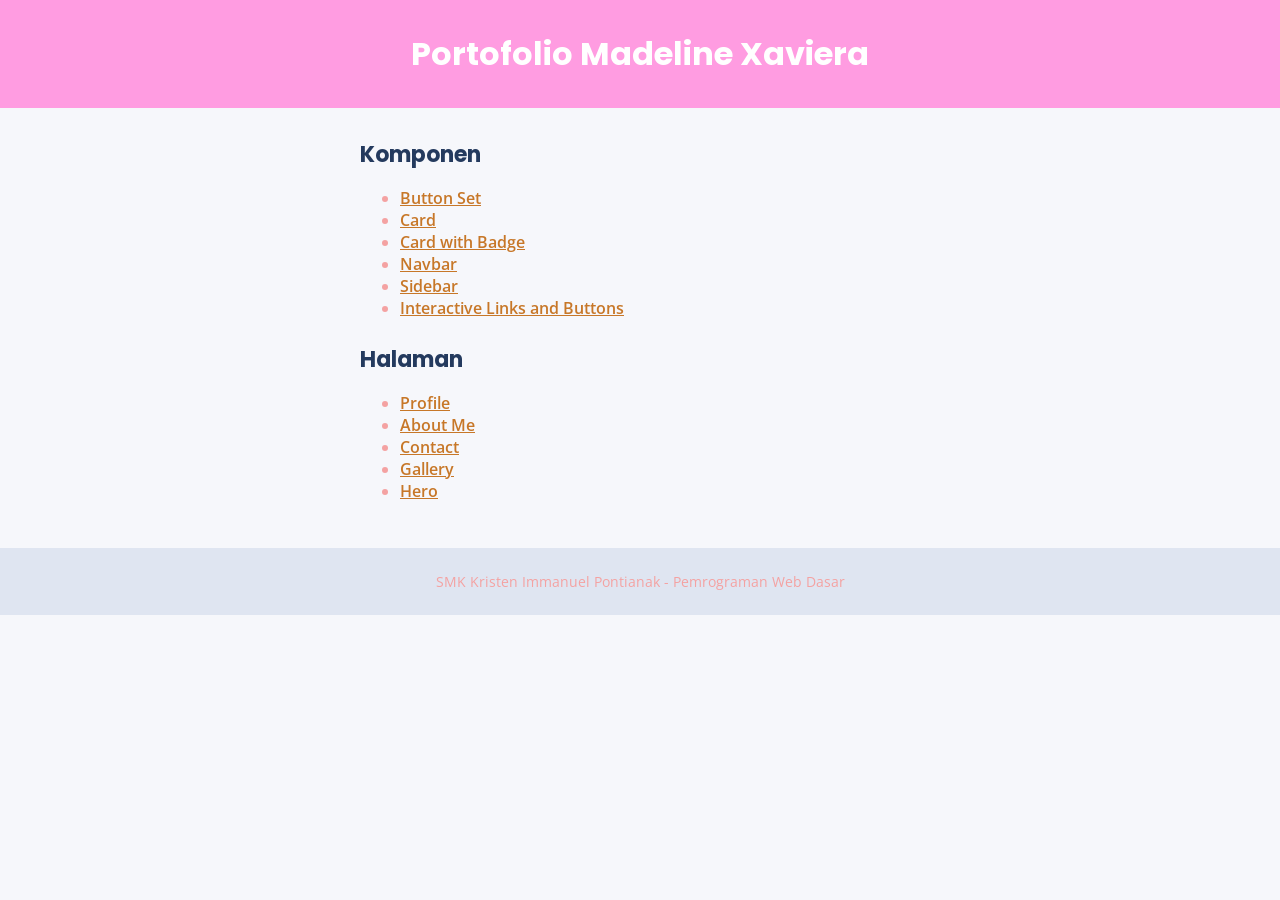
<file: index.html>
<!DOCTYPE html>
<html lang="id">
<head>
  <meta charset="UTF-8">
  <meta name="viewport" content="width=device-width, initial-scale=1.0">
  <title>Portofolio Madeline Xaviera</title>
  <link rel="preconnect" href="https://fonts.googleapis.com">
  <link rel="preconnect" href="https://fonts.gstatic.com" crossorigin>
  <link href="https://fonts.googleapis.com/css2?family=Open+Sans:wght@400;600;700&family=Poppins:wght@600;700&display=swap" rel="stylesheet">
  <link rel="stylesheet" href="styles/index.css">
</head>
<body>
  <header>
    <h1>Portofolio Madeline Xaviera</h1>
  </header>

  <main>
    <section id="components">
      <h2>Komponen</h2>
      <ul>
        <li><a href="components/button-set.html">Button Set</a></li>
        <li><a href="components/card.html">Card</a></li>
        <li><a href="components/card-badge.html">Card with Badge</a></li>
        <li><a href="components/navbar.html">Navbar</a></li>
        <li><a href="components/sidebar.html">Sidebar</a></li>
        <li><a href="components/interactive.html">Interactive Links and Buttons</a></li>
      </ul>
    </section>

    <section id="pages">
      <h2>Halaman</h2>
      <ul>
        <li><a href="pages/profile.html">Profile</a></li>
        <li><a href="pages/about.html">About Me</a></li>
        <li><a href="pages/contact.html">Contact</a></li>
        <li><a href="pages/gallery.html">Gallery</a></li>
        <li><a href="pages/hero.html">Hero</a></li>
      </ul>
    </section>
  </main>

  <footer>
    <p>SMK Kristen Immanuel Pontianak - Pemrograman Web Dasar</p>
  </footer>
</body>
</html>
</file>
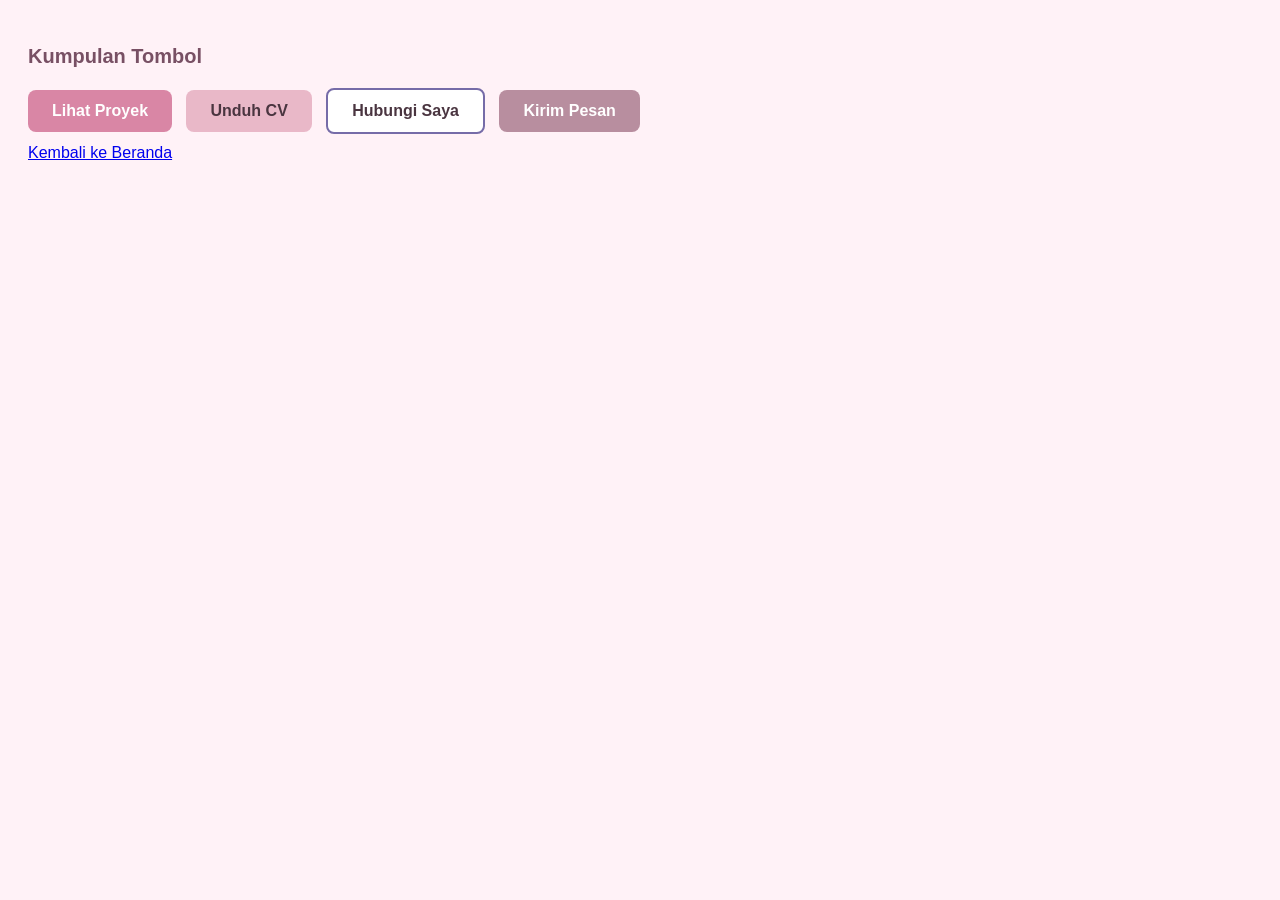
<file: components/button-set.html>
<!DOCTYPE html>
<html lang="id">
<head>
    <meta charset="UTF-8">
    <title>Kumpulan Tombol</title>

    <style>
        body {
            font-family: Arial, sans-serif;
            padding: 20px;
            background-color: rgba(255, 230, 240, 0.5);
        }

        h2 {
            color: rgb(120, 80, 100);
            font-size: 20px;
        }

        .button-group {
            margin-top: 20px;
        }

        .btn {
            display: inline-block;
            padding: 12px 24px;
            text-decoration: none;
            border-radius: 8px;
            font-weight: bold;
        }

        .button-group .btn {
            margin-right: 10px;
            margin-bottom: 10px;
        }

        .btn-primary {
            background-color: #D986A5;
            color: white;
        }

        .btn-primary:hover {
            background-color: #B96B89;
        }

        .btn-secondary {
            background-color: #E9B8C8;
            color: #4A3540;
        }

        .btn-secondary:hover {
            background-color: #D99BAF;
        }

        .btn-outline {
            background-color: white;
            border: 2px solid #766CA8;
            color: #766CA8;
        }

        .btn-outline:hover {
            background-color: #766CA8;
            color: white;
        }

        .btn-send {
            background-color: #B88E9F;
            color: white;
        }

        .btn-send:hover {
            background-color: #987083;
            }

        .btn-secondary,
        .btn-outline {
            color: #4A3540;
        }
    </style>

</head>
<body>

    <main>

        <h2>Kumpulan Tombol</h2>

        <div class="button-group">

            <a href="#" class="btn btn-primary">
                Lihat Proyek
            </a>

            <a href="#" class="btn btn-secondary">
                Unduh CV
            </a>

            <a href="#" class="btn btn-outline">
                Hubungi Saya
            </a>

            <a href="#" class="btn btn-send">
                Kirim Pesan
            </a>

        </div>

    </main>

    <footer>
        <a href="../index.html">Kembali ke Beranda</a>
    </footer>

</body>
</html>
</file>
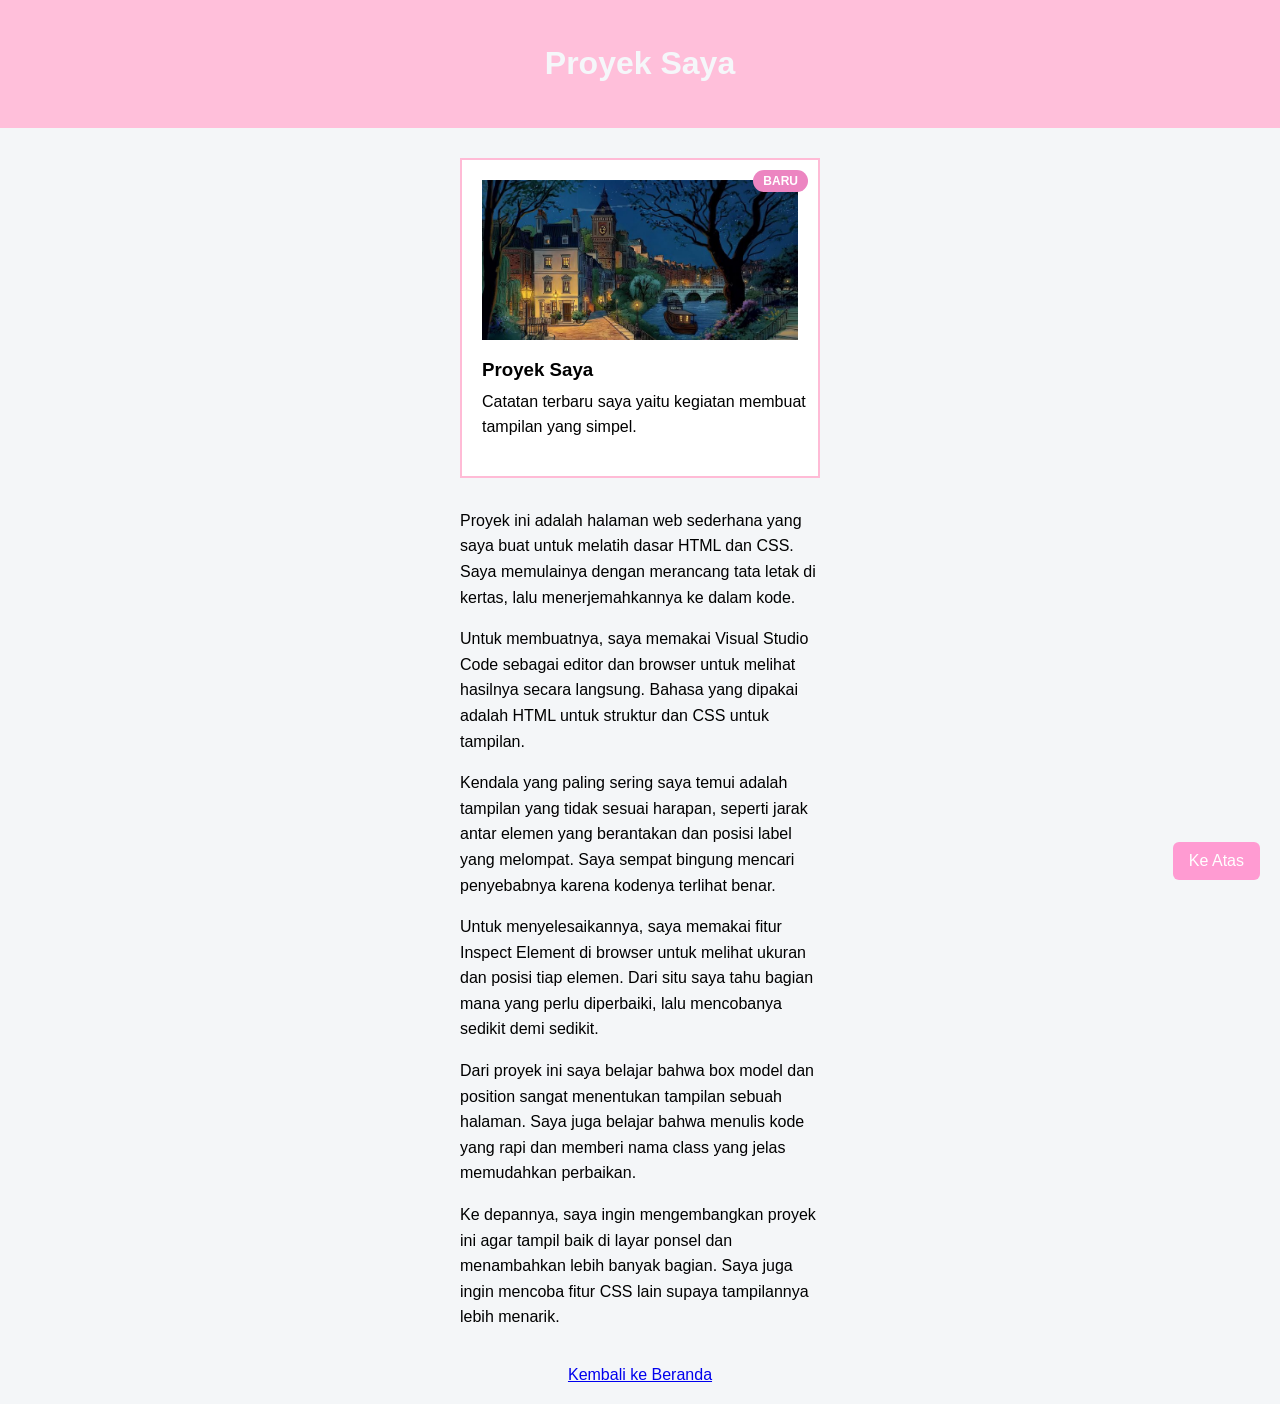
<file: components/card-badge.html>
<!DOCTYPE html>
<html lang="id">
<head>
  <meta charset="UTF-8">
  <meta name="viewport" content="width=device-width, initial-scale=1.0">
  <title>Kartu dengan Label dan Tombol Ke Atas</title>

  <style>
    * {
      box-sizing: border-box;
    }

    body {
      margin: 0;
      background-color: #f4f6f8;
      font-family: Arial, sans-serif;
    }

    /* ID: header sekaligus tujuan tautan "Ke Atas" */
    #top {
      padding: 24px;
      background-color: #ffbfda;
      color: #f5f7fa;
      text-align: center;
    }

    /* Class: kartu sebagai induk posisi untuk label */
    .card {
      position: relative;
      width: 360px;
      margin: 30px auto;
      border: 2px solid #ffbbd6;
      padding: 20px;
      background-color: #ffffff;
    }

    .card img {
      display: block;
      width: 100%;
      height: 160px;
    }

    .card h3 {
      margin-bottom: 8px;
    }

    /* Descendant: label menempel di pojok kanan atas kartu */
    .card .badge {
      position: absolute;
      top: 10px;
      right: 10px;
      padding: 4px 10px;
      background-color: #ec85c1;
      color: #ffffff;
      font-size: 12px;
      font-weight: bold;
      border-radius: 12px;
    }

    /* Descendant: paragraf pengisi sejajar dengan kartu */
    main p {
      width: 360px;
      margin: 0 auto 16px;
      line-height: 1.6;
    }

    /* Class: tombol tetap di pojok kanan bawah layar */
    .back-to-top {
      position: fixed;
      right: 20px;
      bottom: 20px;
      z-index: 100;
      padding: 10px 16px;
      background-color: #ff9bd2;
      color: #ffffff;
      text-decoration: none;
      border-radius: 6px;
    }

    /* Pseudo-class: warna berubah saat disorot */
    .back-to-top:hover {
      background-color: #e18dbb;
    }

    footer {
      padding: 20px;
      text-align: center;
    }
  </style>
</head>
<body>
  <header id="top">
    <h1>Proyek Saya</h1>
  </header>

  <main>
    <div class="card">
      <img src="/assets/images/download (5).jpg" alt="Gambar proyek">
      <span class="badge">BARU</span>
      <h3>Proyek Saya</h3>
      <p>Catatan terbaru saya yaitu kegiatan membuat tampilan yang simpel.</p>
    </div>

   <p>Proyek ini adalah halaman web sederhana yang saya buat untuk melatih dasar HTML dan CSS. Saya memulainya dengan merancang tata letak di kertas, lalu menerjemahkannya ke dalam kode.</p>
  <p>Untuk membuatnya, saya memakai Visual Studio Code sebagai editor dan browser untuk melihat hasilnya secara langsung. Bahasa yang dipakai adalah HTML untuk struktur dan CSS untuk tampilan.</p>
  <p>Kendala yang paling sering saya temui adalah tampilan yang tidak sesuai harapan, seperti jarak antar elemen yang berantakan dan posisi label yang melompat. Saya sempat bingung mencari penyebabnya karena kodenya terlihat benar.</p>
<p>Untuk menyelesaikannya, saya memakai fitur Inspect Element di browser untuk melihat ukuran dan posisi tiap elemen. Dari situ saya tahu bagian mana yang perlu diperbaiki, lalu mencobanya sedikit demi sedikit.</p>
<p>Dari proyek ini saya belajar bahwa box model dan position sangat menentukan tampilan sebuah halaman. Saya juga belajar bahwa menulis kode yang rapi dan memberi nama class yang jelas memudahkan perbaikan.</p>
<p>Ke depannya, saya ingin mengembangkan proyek ini agar tampil baik di layar ponsel dan menambahkan lebih banyak bagian. Saya juga ingin mencoba fitur CSS lain supaya tampilannya lebih menarik.</p>
  </main>

  <footer>
    <a href="../index.html">Kembali ke Beranda</a>
  </footer>

  <a href="#top" class="back-to-top">Ke Atas</a>
</body>
</html>
</file>
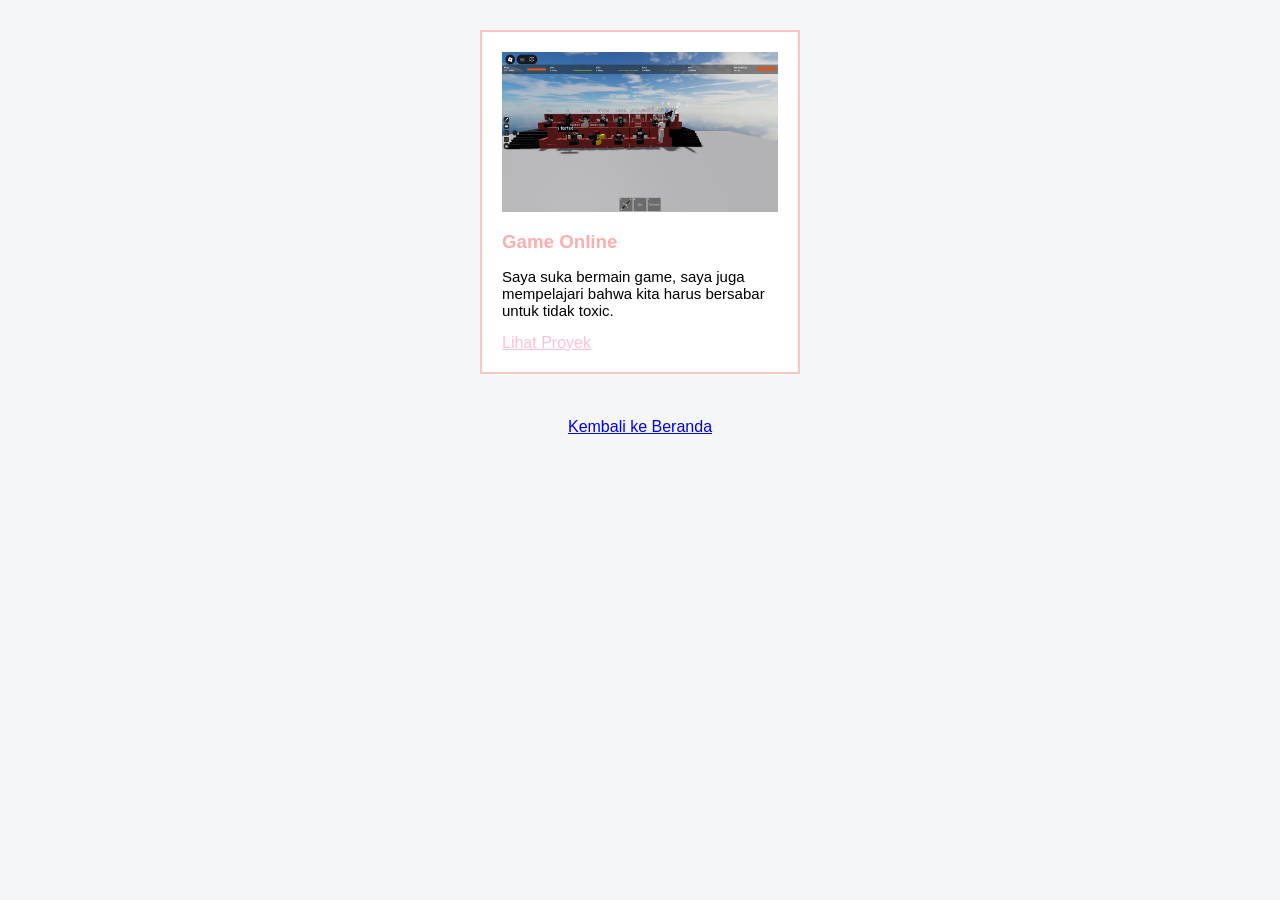
<file: components/card.html>
<!--
  Hitungan lebar kartu jika box-sizing tidak diatur (content-box):
  lebar 320 px + padding kiri-kanan (20 + 20) + border kiri-kanan (2 + 2)
  = 320 + 40 + 4 = 364 px.
  Karena memakai box-sizing: border-box, lebar kartu tepat 320 px.
-->
<!DOCTYPE html>
<html lang="id">
<head>
  <meta charset="UTF-8">
  <meta name="viewport" content="width=device-width, initial-scale=1.0">
  <title>Kartu Proyek</title>

  <style>
    /* Universal: semua elemen memakai border-box */
    * {
      box-sizing: border-box;
    }

    body {
      margin: 0;
      background-color: #f4f6f8;
      font-family: Arial, sans-serif;
    }

    .card {
      width: 320px;
      padding: 20px;
      border: 2px solid #ffc4c4;
      margin: 30px auto;
      background-color: #ffffff;
    }

    .card img {
      display: block;
      width: 100%;
      height: 160px;
    }

    .card h3 {
      color: #ffadad;
      margin-bottom: 8px;
    }

    .card p {
      font-size: 15px;
    }

    .card a {
      color: #ffc1d0;
    }

    footer {
      text-align: center;
      padding: 14px;
    }
  </style>
</head>
<body>
  <main>
    <div class="card">
      <img src="/assets/images/RobloxScreenShot20260801_183952510.png" alt="Gambar proyek">
      <h3>Game Online</h3>
      <p>Saya suka bermain game, saya juga mempelajari bahwa kita harus bersabar untuk tidak toxic.</p>
      <a href="#">Lihat Proyek</a>
    </div>
  </main>

  <footer>
    <a href="../index.html">Kembali ke Beranda</a>
  </footer>
</body>
</html>
</file>
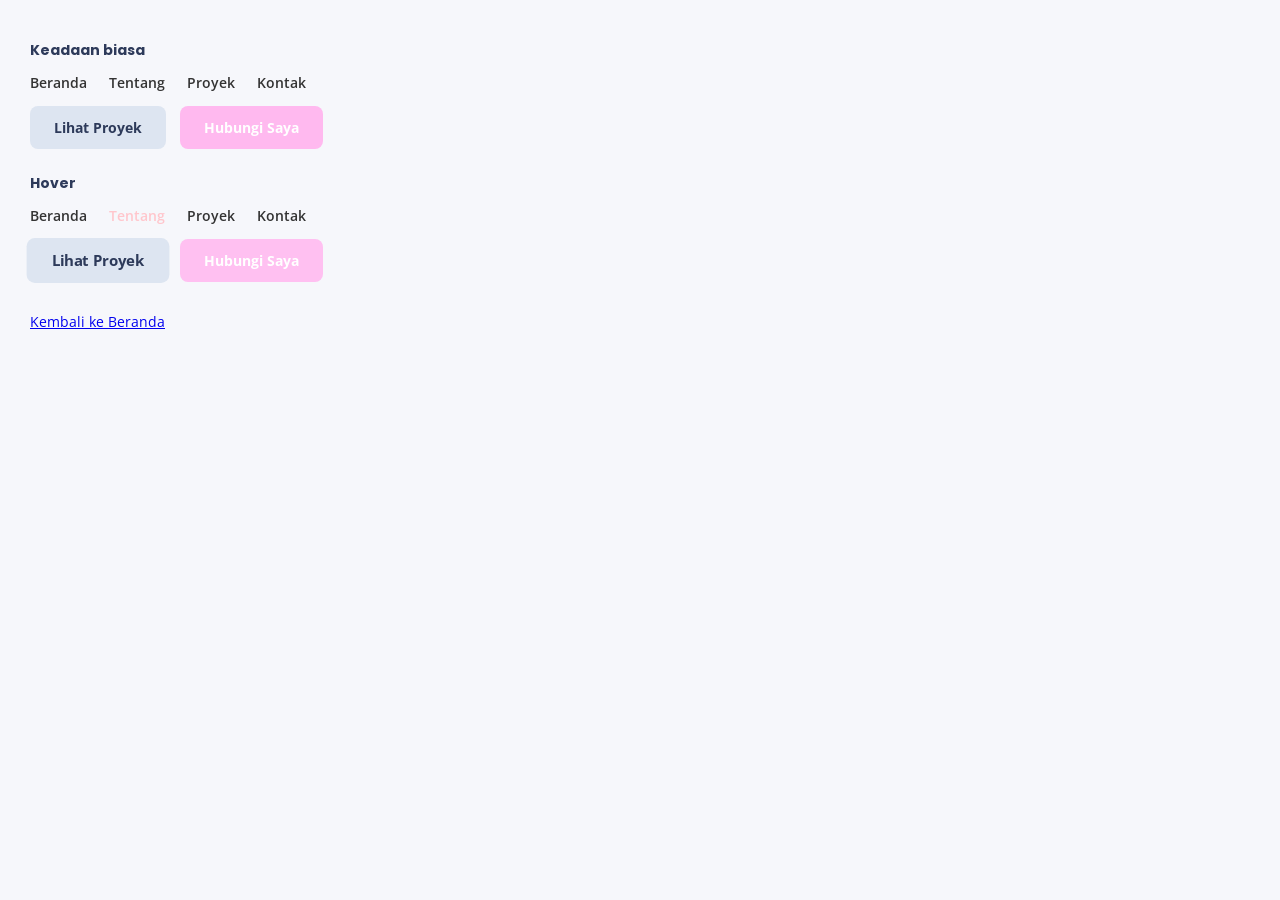
<file: components/interactive.html>
<!DOCTYPE html>
<html lang="id">
<head>
  <meta charset="UTF-8">
  <meta name="viewport" content="width=device-width, initial-scale=1.0">
  <title>Link dan Tombol yang Bergerak Halus</title>
  <link rel="preconnect" href="https://fonts.googleapis.com">
  <link rel="preconnect" href="https://fonts.gstatic.com" crossorigin>
  <link href="https://fonts.googleapis.com/css2?family=Open+Sans:wght@400;600;700&family=Poppins:wght@600&display=swap" rel="stylesheet">
  <link rel="stylesheet" href="../styles/interactive.css">
</head>
<body>
  <main>
    <!-- Keadaan biasa -->
    <section>
      <h2>Keadaan biasa</h2>
      <nav class="menu">
        <a href="#">Beranda</a>
        <a href="#">Tentang</a>
        <a href="#">Proyek</a>
        <a href="#">Kontak</a>
      </nav>
      <div class="button-row">
        <a href="#" class="btn btn-grow">Lihat Proyek</a>
        <a href="#" class="btn btn-darken">Hubungi Saya</a>
      </div>
    </section>

    <!-- Keadaan hover (dipaksa dengan class is-hover agar terlihat di screenshot) -->
    <section>
      <h2>Hover</h2>
      <nav class="menu">
        <a href="#">Beranda</a>
        <a href="#" class="is-hover">Tentang</a>
        <a href="#">Proyek</a>
        <a href="#">Kontak</a>
      </nav>
      <div class="button-row">
        <a href="#" class="btn btn-grow is-hover">Lihat Proyek</a>
        <a href="#" class="btn btn-darken is-hover">Hubungi Saya</a>
      </div>
    </section>
  </main>

  <footer>
    <a href="../index.html">Kembali ke Beranda</a>
  </footer>
</body>
</html>
</file>
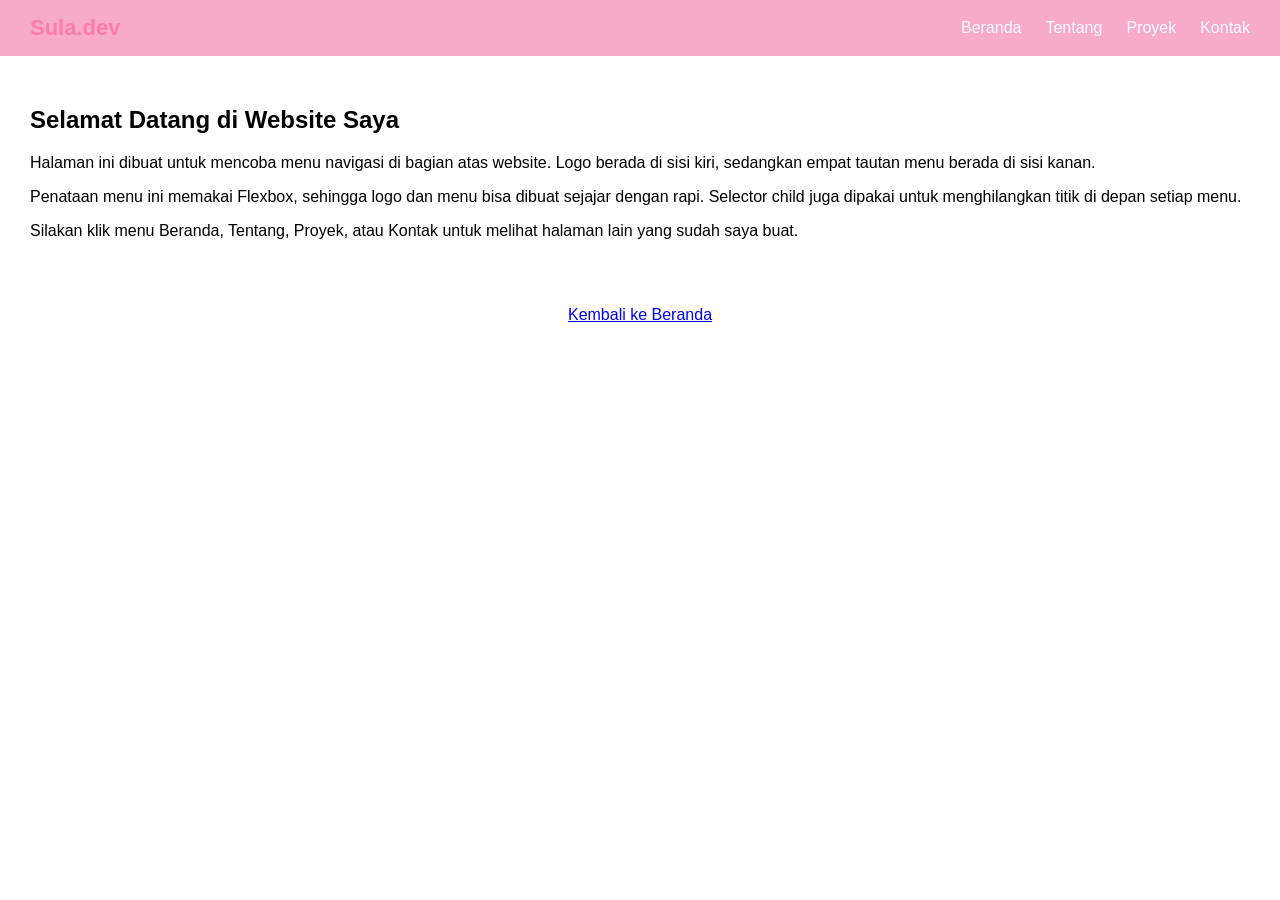
<file: components/navbar.html>
<!DOCTYPE html>
<html lang="id">
<head>
  <meta charset="UTF-8">
  <meta name="viewport" content="width=device-width, initial-scale=1.0">
  <title>Navbar</title>

  <!-- Sambungan ke CSS eksternal -->
  <link rel="stylesheet" href="../styles/navbar.css">
</head>
<body>
  <header id="main-header">
    <nav class="navbar">
      <div class="logo">Sula.dev</div>
      <ul class="nav-menu">
        <li><a href="../index.html">Beranda</a></li>
        <li><a href="../pages/about.html">Tentang</a></li>
        <li><a href="../components/card.html">Proyek</a></li>
        <li><a href="../pages/contact.html">Kontak</a></li>
      </ul>
    </nav>
  </header>

  <main>
    <h2>Selamat Datang di Website Saya</h2>
    <p>Halaman ini dibuat untuk mencoba menu navigasi di bagian atas website. Logo berada di sisi kiri, sedangkan empat tautan menu berada di sisi kanan.</p>
    <p>Penataan menu ini memakai Flexbox, sehingga logo dan menu bisa dibuat sejajar dengan rapi. Selector child juga dipakai untuk menghilangkan titik di depan setiap menu.</p>
    <p>Silakan klik menu Beranda, Tentang, Proyek, atau Kontak untuk melihat halaman lain yang sudah saya buat.</p>
  </main>

  <footer>
    <a href="../index.html">Kembali ke Beranda</a>
  </footer>
</body>
</html>
</file>
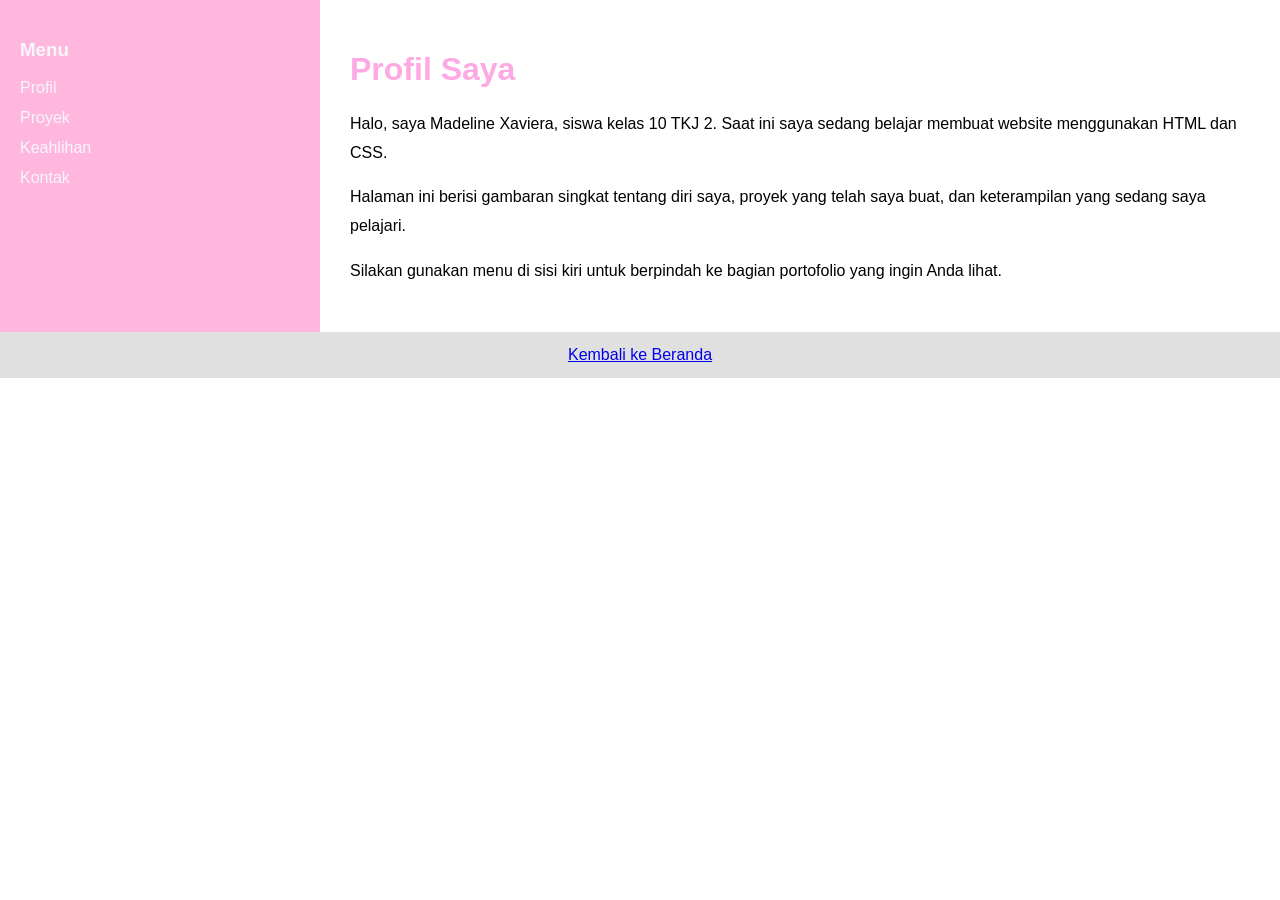
<file: components/sidebar.html>
<!DOCTYPE html>
<html lang="id">
<head>
  <meta charset="UTF-8">
  <meta name="viewport" content="width=device-width, initial-scale=1.0">
  <title>Sidebar dan Tata Letak</title>

  <style>
    /* Universal: padding dan border dihitung ke dalam lebar */
    * {
      box-sizing: border-box;
    }

    /* Tag */
    body {
      margin: 0;
      font-family: Arial, sans-serif;
    }

    /* Class: Flexbox, menu di kiri dan isi di kanan */
    .layout {
      display: flex;
    }

    /* ID: lebar 25%, latar gelap, tulisan terang */
    #sidebar {
      width: 25%;
      padding: 20px;
      background-color: #ffb7de;
      color: #f5f7fa;
    }

    /* Descendant: tautan tersusun ke bawah dengan jarak 12 px */
    #sidebar nav {
      display: flex;
      flex-direction: column;
      gap: 12px;
    }

    /* Descendant: tulisan terang dan tanpa garis bawah */
    #sidebar a {
      color: #f5f7fa;
      text-decoration: none;
    }

    /* Pseudo-class: warna berubah saat disorot */
    #sidebar a:hover {
      color: #ffb74d;
    }

    /* Class: lebar 75% dan padding 30 px */
    .main-content {
      width: 75%;
      padding: 30px;
    }

    /* Descendant: warna judul */
    .main-content h1 {
      color: #fda9e3;
    }

    /* Descendant: jarak antar baris paragraf */
    .main-content p {
      line-height: 1.8;
    }

    /* Tag: footer abu-abu, rata tengah */
    footer {
      padding: 14px;
      text-align: center;
      background-color: #e0e0e0;
    }
  </style>
</head>
<body>
  <div class="layout">
    <aside id="sidebar">
      <h3>Menu</h3>
      <nav>
        <a href="../index.html">Profil</a>
        <a href="../pages/about.html">Proyek</a>
        <a href="../pages/gallery.html">Keahlihan</a>
        <a href="../pages/contact.html">Kontak</a>
      </nav>
    </aside>

   <main class="main-content">
  <h1>Profil Saya</h1>
  <p>Halo, saya Madeline Xaviera, siswa kelas 10 TKJ 2. Saat ini saya sedang belajar membuat website menggunakan HTML dan CSS.</p>
  <p>Halaman ini berisi gambaran singkat tentang diri saya, proyek yang telah saya buat, dan keterampilan yang sedang saya pelajari.</p>
  <p>Silakan gunakan menu di sisi kiri untuk berpindah ke bagian portofolio yang ingin Anda lihat.</p>
</main>
  </div>

  <footer>
    <a href="../index.html">Kembali ke Beranda</a>
  </footer>
</body>
</html>
</file>
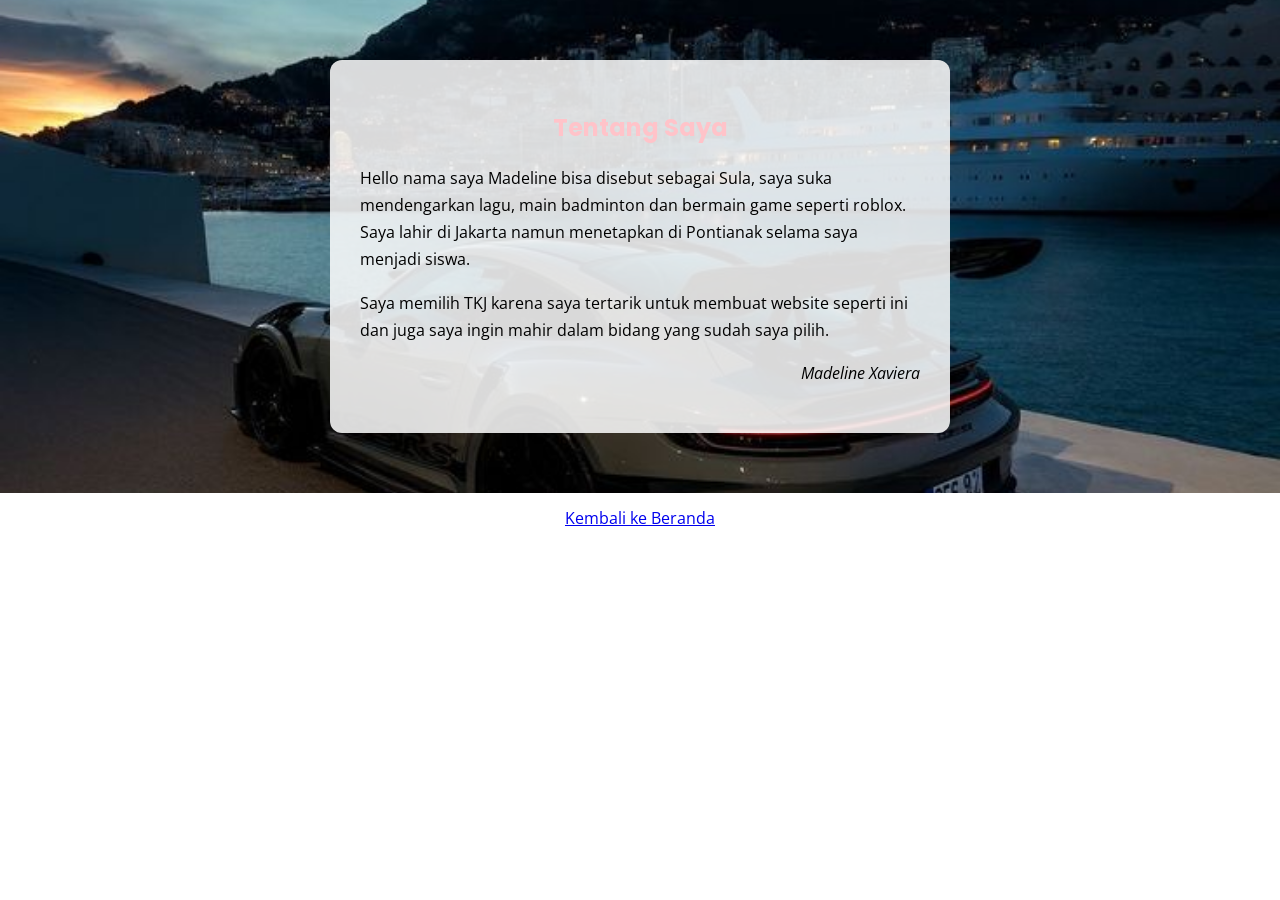
<file: pages/about.html>
<!DOCTYPE html>
<html lang="id">
<head>
  <meta charset="UTF-8">
  <meta name="viewport" content="width=device-width, initial-scale=1.0">
  <title>Tentang Madeline</title>

  <!-- Google Fonts: Open Sans dan Poppins -->
  <link rel="preconnect" href="https://fonts.googleapis.com">
  <link rel="preconnect" href="https://fonts.gstatic.com" crossorigin>
  <link href="https://fonts.googleapis.com/css2?family=Open+Sans:wght@400;600&family=Poppins:wght@600&display=swap" rel="stylesheet">

  <!-- Sambungan ke CSS eksternal -->
  <link rel="stylesheet" href="../styles/about.css">
</head>
<body>
  <main>
    <section id="about">
      <div class="about-box">
        <h2>Tentang Saya</h2>
        <p>Hello nama saya Madeline bisa disebut sebagai Sula, saya suka mendengarkan lagu, main badminton dan bermain game seperti roblox. Saya lahir di Jakarta namun menetapkan di Pontianak selama saya menjadi siswa.</p>
        <p>Saya memilih TKJ karena saya tertarik untuk membuat website seperti ini dan juga saya ingin mahir dalam bidang yang sudah saya pilih.</p>
        <p class="closing">Madeline Xaviera</p>
      </div>
    </section>
  </main>

  <footer>
    <a href="../index.html">Kembali ke Beranda</a>
  </footer>
</body>
</html>
</file>
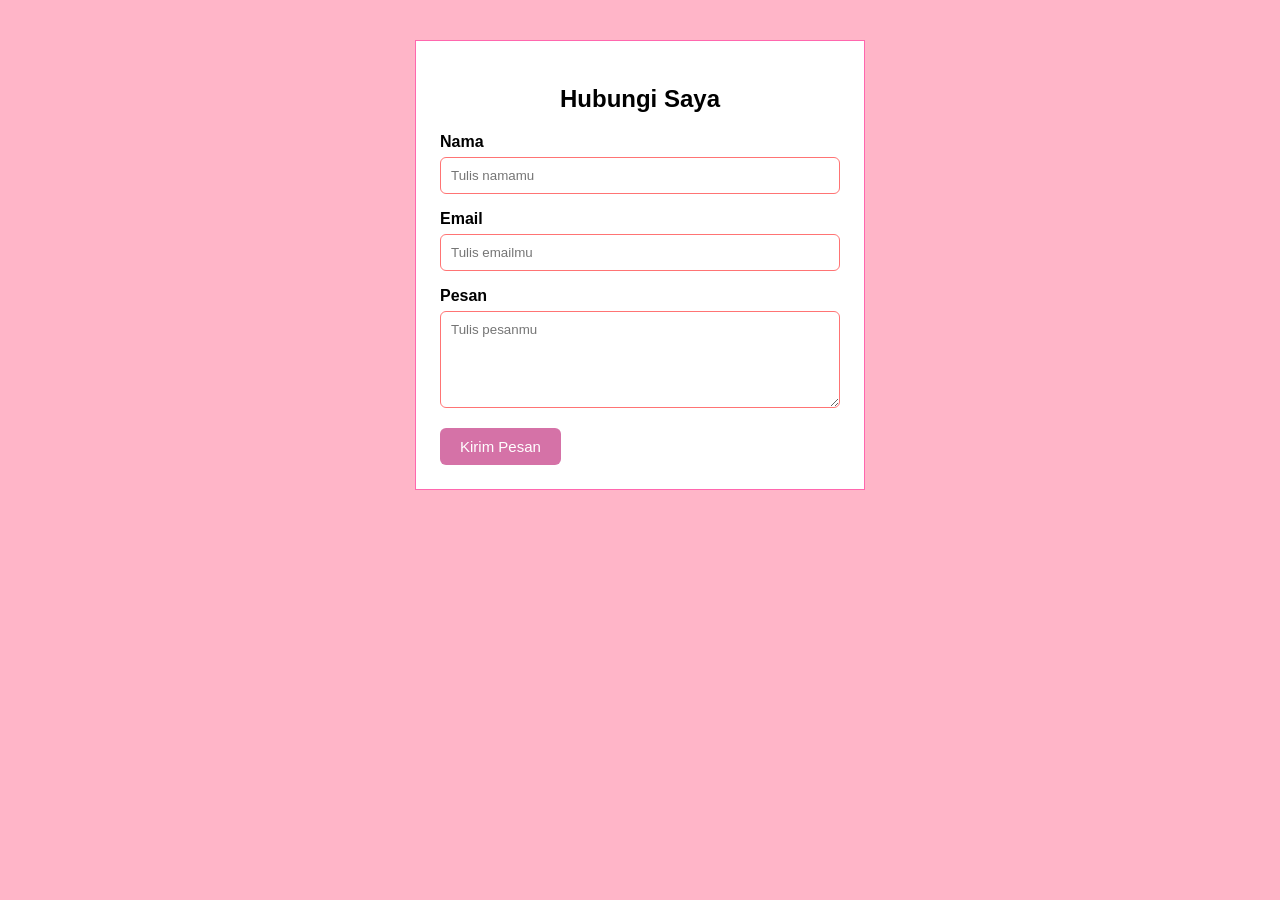
<file: pages/contact.html>
<!DOCTYPE html>
<html lang="id">
<head>
  <meta charset="UTF-8">
  <meta name="viewport" content="width=device-width, initial-scale=1.0">
  <title>Formulir Kontak</title>

  <style>
    /* Tag: latar terang dan font dengan font cadangan */
    body {
      margin: 0;
      background-color: #ffb5c8;
      font-family: 'Segoe UI', Arial, sans-serif;
    }

    /* ID: jarak section */
    #contact {
      padding: 40px 20px;
    }

    /* Class: kotak formulir di tengah halaman */
    .contact-form {
      width: 400px;
      margin: 0 auto;
      padding: 24px;
      border: 1px solid #ff67ae;
      background-color: #ffffff;
    }

    /* Descendant */
    .contact-form h2 {
      text-align: center;
    }

    /* Class */
    .form-group {
      margin-bottom: 16px;
    }

    /* Descendant */
    .form-group label {
      display: block;
      font-weight: bold;
      margin-bottom: 6px;
    }

    /* Grouping + Descendant */
    .form-group input,
    .form-group textarea {
      box-sizing: border-box;
      width: 100%;
      padding: 10px;
      border: 1px solid #ff7474;
      border-radius: 6px;
      font-family: inherit;
    }

    /* Grouping + Pseudo-class: berubah saat kotak diklik */
    .form-group input:focus,
    .form-group textarea:focus {
      outline: none;
      border-color: #f764bc;
      background-color: #eaf3fc;
    }

    /* Class: tombol kirim */
    .btn-submit {
      padding: 10px 20px;
      background-color: #d572a7;
      color: #ffffff;
      border: none;
      border-radius: 6px;
      font-size: 15px;
      cursor: pointer;
    }

    /* Pseudo-class: warna berubah saat disorot */
    .btn-submit:hover {
      background-color: #f496cd;
    }
  </style>
</head>
<body>
  <section id="contact">
    <form class="contact-form">
      <h2>Hubungi Saya</h2>

      <div class="form-group">
        <label for="nama">Nama</label>
        <input type="text" id="nama" name="nama" placeholder="Tulis namamu">
      </div>

      <div class="form-group">
        <label for="email">Email</label>
        <input type="email" id="email" name="email" placeholder="Tulis emailmu">
      </div>

      <div class="form-group">
        <label for="pesan">Pesan</label>
        <textarea id="pesan" name="pesan" rows="5" placeholder="Tulis pesanmu"></textarea>
      </div>

      <button type="submit" class="btn-submit">Kirim Pesan</button>
    </form>
  </section>
</body>
</html>
</file>
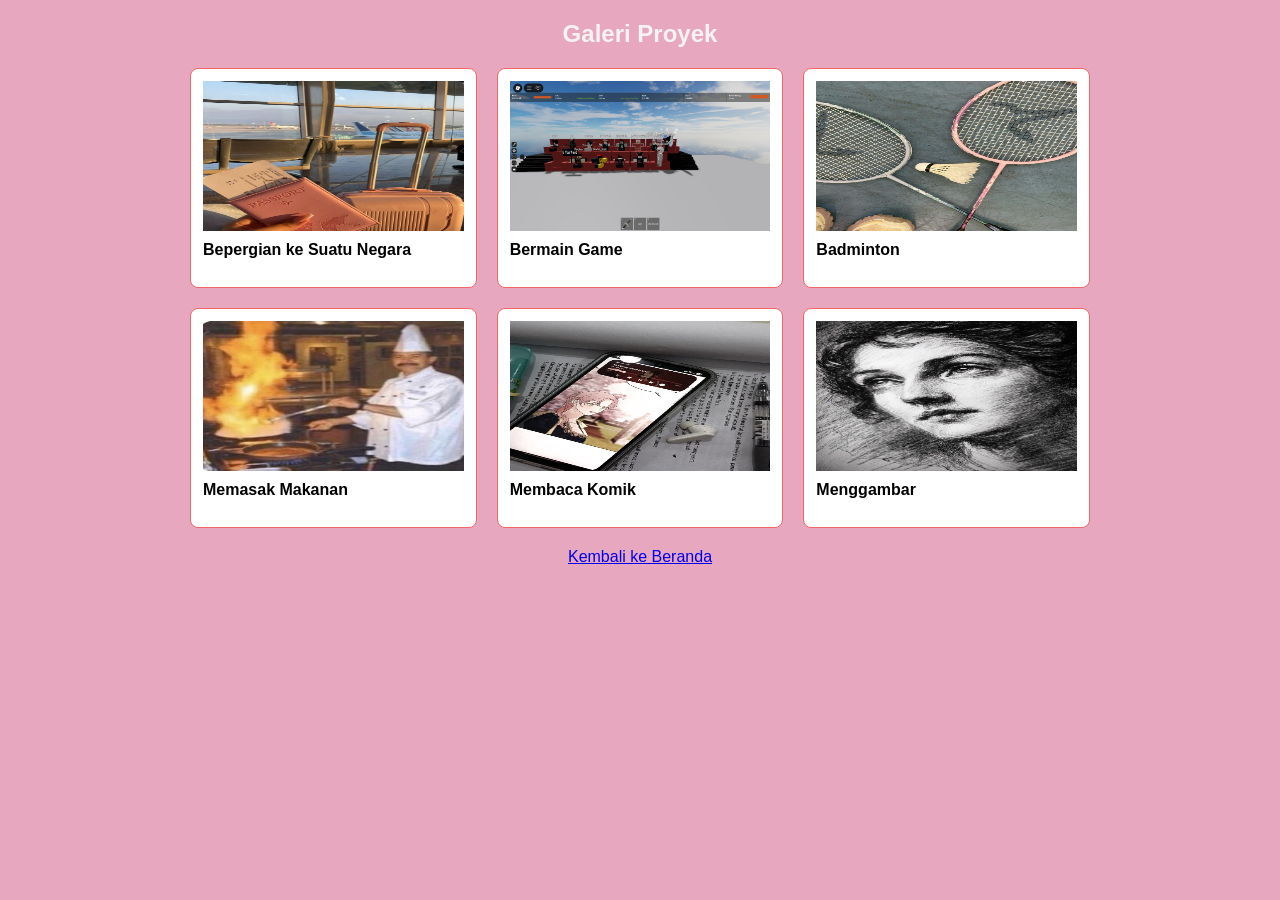
<file: pages/gallery.html>
<!DOCTYPE html>
<html lang="id">
<head>
  <meta charset="UTF-8">
  <meta name="viewport" content="width=device-width, initial-scale=1.0">
  <title>Galeri Proyek</title>

  <!-- Sambungan ke CSS eksternal -->
  <link rel="stylesheet" href="../styles/gallery.css">
</head>
<body>
  <main>
    <section id="gallery">
      <h2>Galeri Proyek</h2>
      <div class="gallery">
        <article class="gallery-item">
          <img src="/assets/images/1135399756095661829.jpg" alt="Bepergian ke Suatu Negara">
          <h3>Bepergian ke Suatu Negara</h3>
        </article>
        <article class="gallery-item">
          <img src="/assets/images/RobloxScreenShot20260801_183952510.png" alt="Bermain Game">
          <h3>Bermain Game</h3>
        </article>
        <article class="gallery-item">
          <img src="/assets/images/🏸💞.jpg" alt="Badminton">
          <h3>Badminton</h3>
        </article>
        <article class="gallery-item">
          <img src="/assets/images/1128011037893760987.jpg" alt="Memasak Makanan">
          <h3>Memasak Makanan</h3>
        </article>
        <article class="gallery-item">
          <img src="/assets/images/648096202673889192.jpg" alt="Membaca Komik">
          <h3>Membaca Komik</h3>
        </article>
        <article class="gallery-item">
          <img src="/assets/images/616500636536353457.jpg" alt="Menggambar">
          <h3>Menggambar</h3>
        </article>
      </div>
    </section>
  </main>

  <footer>
    <a href="../index.html">Kembali ke Beranda</a>
  </footer>
</body>
</html>
</file>
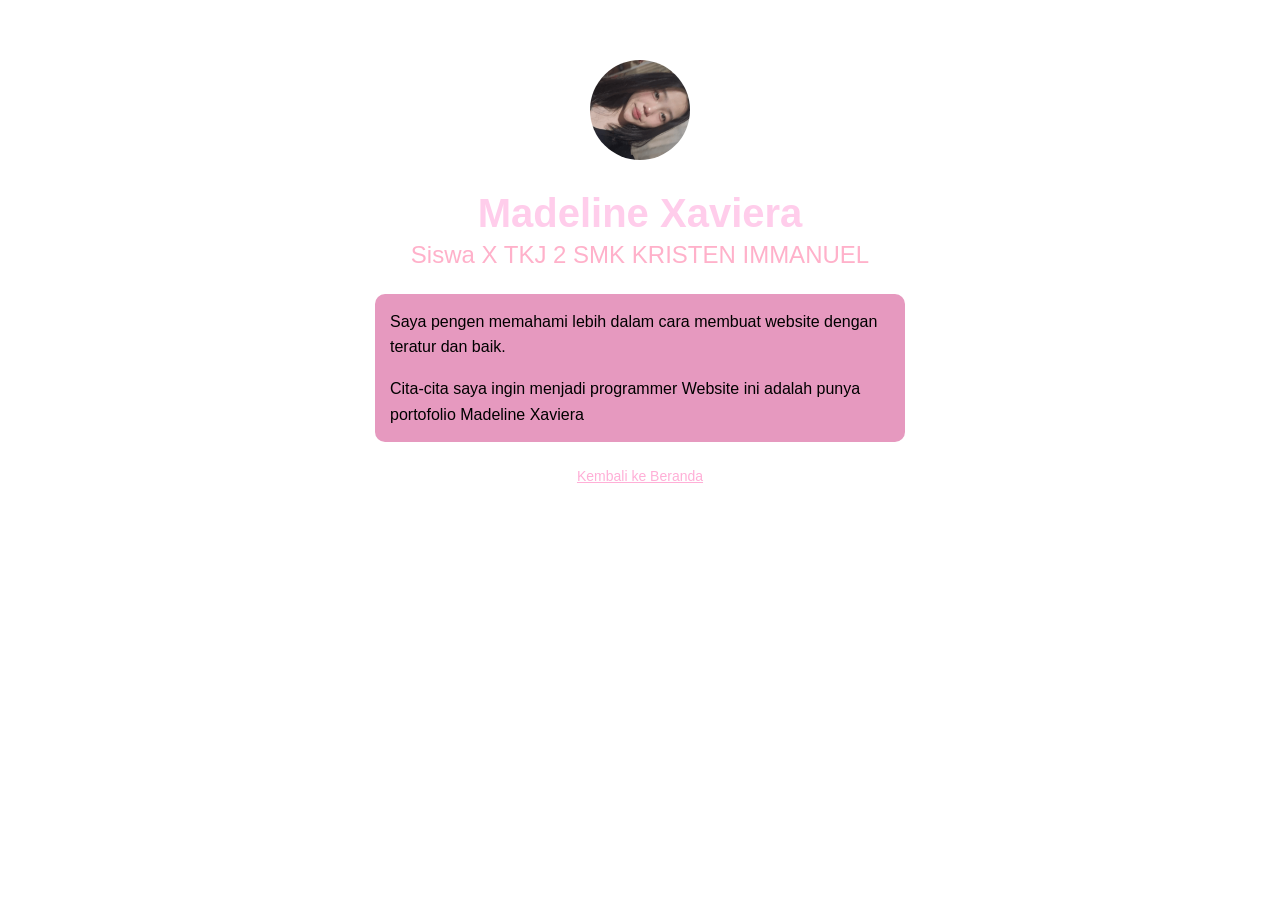
<file: pages/profile.html>
<!DOCTYPE html>
<html lang="id">
<head>
    <meta charset="UTF-8">
    <meta name="viewport" content="width=device-width, initial-scale=1.0">
    <title>Profile Madeline</title>

</head>

<body style="margin: 0; padding: 30px; background-color: #ffffff; font-family: Arial, sans-serif;">

    <main style="max-width: 800px; margin: 30px auto; text-align: center;">

        <img class = "foto-profil" src="/assets/images/madel.png"
         style="width: 100px; height: 100px; border-radius: 50%; object-fit: cover;"
            alt="Foto profil"
            
        >

        <h1 style="color: rgb(255, 205, 235); font-family: Georgia, sans-serif; font-size:40px; margin-bottom: 5px;">
            Madeline Xaviera
        </h1>

        <h2 style="color: #ffb1ca; font-family: Georgia, sans-serif; font-size: 24px; font-weight: normal; margin-top: 0;">
            Siswa X TKJ 2  SMK KRISTEN IMMANUEL
        </h2>

        <div style="max-width: 500px; margin: 25px auto; padding: 15px; background-color:
         hsl(330, 60%, 75%); border-radius: 10px; text-align: left; color: #444; font-size: 16px; font-family: Arial, sans-serif; line-height: 1.6;">

            <p style="margin-top: 0; color:#000;">
               Saya pengen memahami lebih dalam cara membuat website dengan teratur dan baik.
            </p>

            <p style="margin-bottom: 0; color:#000;">
                Cita-cita saya ingin menjadi programmer
                Website ini adalah punya portofolio Madeline Xaviera
            </p>

        </div>

        <footer>
            <a
                href="../index.html"
                style="color: rgb(255, 175, 215); font-size: 14px;;"
            >
                Kembali ke Beranda
            </a>
        </footer>

    </main>

</body>
</html>
</file>
<file: styles/index.css>
/* ===== Dasar halaman ===== */
body {
  margin: 0;
  font-family: "Open Sans", Arial, sans-serif;
  background-color: #f6f7fb;
  color: #f4a2a2;
}

/* ===== Header: rata tengah, latar gelap, tulisan terang ===== */
header {
  padding: 30px 20px;
  text-align: center;
  background-color: #ff9ce1;
  color: #ffffff;
}

header h1 {
  margin: 0;
  font-family: "Poppins", Arial, sans-serif;
  font-size: 32px;
}

/* ===== Isi halaman ===== */
main {
  width: 600px;
  max-width: 100%;
  margin: 0 auto;
  padding: 30px 20px;
  box-sizing: border-box;
}

/* Grouping + ID + Descendant: judul kedua bagian sama persis */
#components h2,
#pages h2 {
  margin: 0 0 12px;
  font-family: "Poppins", Arial, sans-serif;
  font-size: 22px;
  color: #243a5e;
}

#pages {
  margin-top: 24px;
}

/* Descendant: warna tautan berbeda dari warna biasa (biru/ungu bawaan) */
main a {
  color: #c77728;
  font-weight: 600;
}

/* ===== Footer: tulisan kecil, rata tengah, latar berwarna ===== */
footer {
  padding: 24px;
  text-align: center;
  font-size: 14px;
  background-color: #dfe5f1;
}

footer p {
  margin: 0;
}
</file>
<file: styles/interactive.css>
/* ===== Dasar halaman ===== */
body {
  margin: 0;
  padding: 40px 30px;
  font-family: "Open Sans", Arial, sans-serif;
  background-color: #f6f7fb;
  color: #333333;
}

h2 {
  margin: 0 0 12px;
  font-family: "Poppins", Arial, sans-serif;
  font-size: 14px;
  color: #2d3a5a;
}

section {
  margin-bottom: 24px;
}

.button-row {
  margin-top: 14px;
}

footer {
  margin-top: 30px;
  font-size: 14px;
}

/* ===== Menu: warna berubah halus (0,3 detik, ease) ===== */
.menu {
  display: flex;
  gap: 22px;
}

/* transition ditulis di keadaan biasa, bukan di :hover */
.menu a {
  color: #333333;
  font-size: 14px;
  font-weight: 600;
  text-decoration: none;
  transition: color 0.3s ease;
}

.menu a:hover,
.menu a.is-hover {
  color: #ffc6cc;
}

/* ===== Tombol: gaya dasar dipakai kedua tombol ===== */
.btn {
  display: inline-block;
  padding: 12px 24px;
  border-radius: 8px;
  font-size: 14px;
  font-weight: 700;
  text-decoration: none;
  margin-right: 10px;
}

/* Tombol 1: membesar 5% saat hover (0,3 detik, ease-out) */
.btn-grow {
  background-color: #dde5f1;
  color: #2d3a5a;
  transition: transform 0.3s ease-out;
}

.btn-grow:hover,
.btn-grow.is-hover {
  transform: scale(1.05);
}

/* Tombol 2: latar menjadi lebih gelap saat hover (0,4 detik, linear) */
.btn-darken {
  background-color: #ffb9ef;
  color: #ffffff;
  transition: background-color 0.4s linear;
}

.btn-darken:hover,
.btn-darken.is-hover {
  background-color: #ffc0f1;
}

/* ===== Fokus keyboard (tombol Tab) ===== */
a:focus {
  outline: 3px solid #2d3a5a;
  outline-offset: 3px;
}
</file>
<file: styles/navbar.css>
/* Tag */
body {
  margin: 0;
  font-family: Arial, sans-serif;
}

/* ID: latar gelap */
#main-header {
  background-color: #f7aaca;
}

/* Class: Flexbox, logo kiri dan menu kanan */
.navbar {
  display: flex;
  justify-content: space-between;
  align-items: center;
  padding: 15px 30px;
}

/* Class */
.logo {
  color: #ff7bae;
  font-size: 22px;
  font-weight: bold;
}

/* Class: menu berjajar dengan jarak 24 px */
.nav-menu {
  display: flex;
  gap: 24px;
  margin: 0;
  padding: 0;
}

/* Child: hanya li yang langsung di bawah .nav-menu */
.nav-menu > li {
  list-style: none;
}

/* Descendant */
.nav-menu a {
  color: #f9fbff;
  text-decoration: none;
}

/* Pseudo-class */
.nav-menu a:hover {
  color: #ff4d94;
}

main {
  padding: 30px;
}

footer {
  padding: 20px;
  text-align: center;
}
</file>
<file: styles/about.css>
/* ===== BAGIAN 1: FONT ===== */
body {
  margin: 0;
  font-family: 'Open Sans', sans-serif;
}

/* ===== BAGIAN 2: LATAR ===== */
#about {
  background-image: url("/assets/images/download\ \(4\).jpg");
  background-size: cover;
  background-position: center;
  padding: 60px 20px;
}

.about-box {
  box-sizing: border-box;
  width: 620px;
  margin: 0 auto;
  padding: 30px;
  background-color: rgba(255, 255, 255, 0.85);
  border-radius: 12px;
}

/* ===== BAGIAN 3: TEKS ===== */
.about-box h2 {
  font-family: 'Poppins', sans-serif;
  text-align: center;
  color: #ffc3c9;
}

.about-box p {
  font-size: 16px;
  text-align: left;
  line-height: 1.7;
}

.about-box .closing {
  text-align: right;
  font-style: italic;
}

footer {
  padding: 14px;
  text-align: center;
}
</file>
<file: styles/gallery.css>
body {
  margin: 0;
  background-color: #e7a7bf;
  font-family: Arial, sans-serif;
}

/* ID: lebar 900 px dan di tengah halaman */
#gallery {
  width: 900px;
  margin: 0 auto;
}

/* Descendant */
#gallery h2 {
  text-align: center;
  color: #f4f2f2;
}

/* Class: Grid tiga kolom sama lebar dengan jarak 20 px */
.gallery {
  display: grid;
  grid-template-columns: repeat(3, 1fr);
  gap: 20px;
}

/* Child: hanya .gallery-item yang langsung di bawah .gallery */
.gallery > .gallery-item {
  box-sizing: border-box;
  padding: 12px;
  border: 1px solid #f46565;
  border-radius: 8px;
  background-color: #ffffff;
}

/* Descendant */
.gallery-item img {
  display: block;
  width: 100%;
  height: 150px;
}

/* Descendant */
.gallery-item h3 {
  margin-top: 10px;
  font-size: 16px;
}

footer {
  padding: 20px;
  text-align: center;
}
</file>
